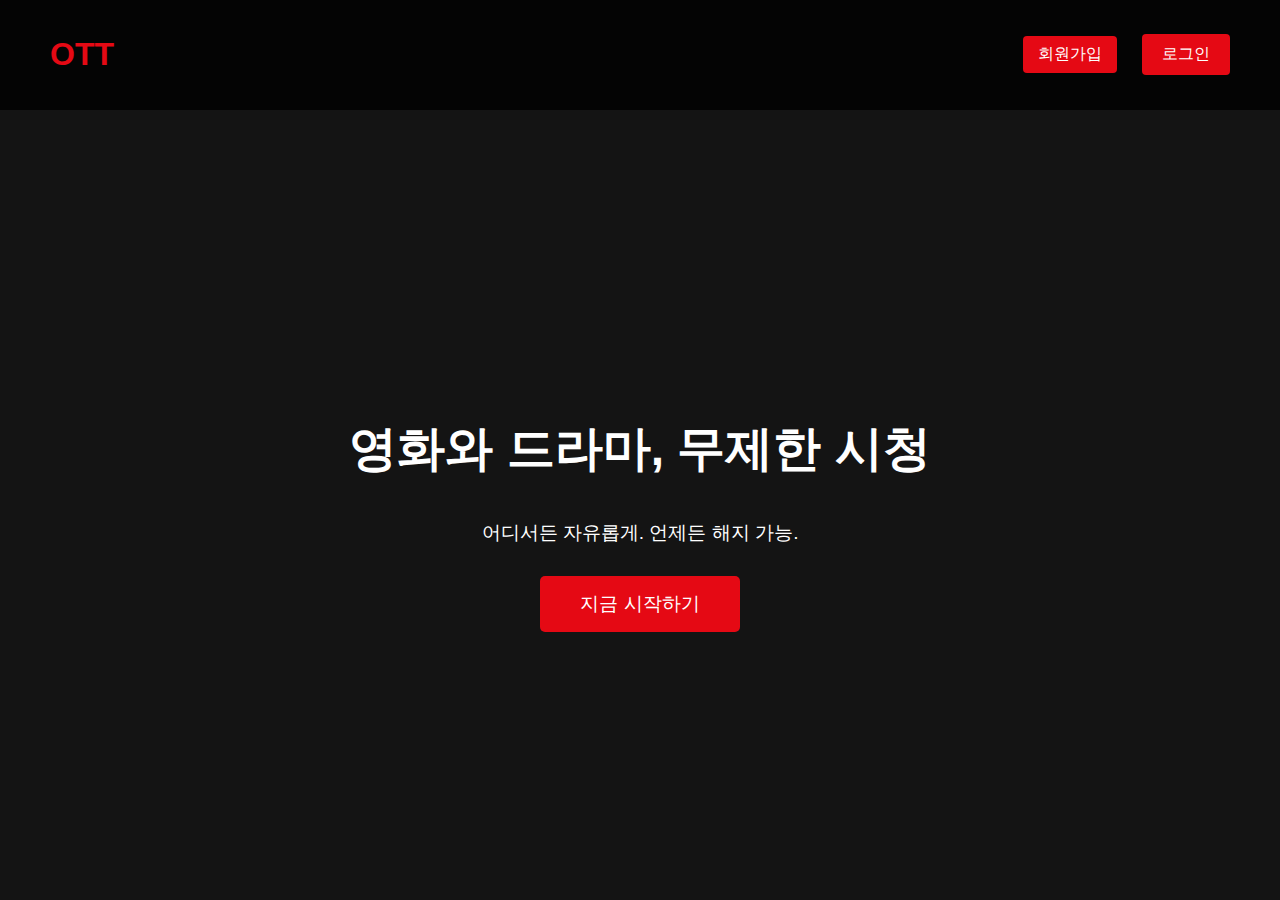
<file: back/src/main/resources/static/index.html>
<!DOCTYPE html>
<html lang="ko">
<head>
  <meta charset="UTF-8">
  <title>OTT</title>
  <link href="css/index.css" rel="stylesheet">
</head>
<body>
  <header>
    <h1><a href="/" class="homeLink">OTT</a></h1>
    <div class="header-buttons">
      <button class="signup-btn" id="signupBtn" onclick="openModal('signupModal')">회원가입</button>
      <button class="login-btn" id="loginBtn" onclick="openModal('loginModal')">로그인</button>
    </div>
  </header>

  <!-- 로그인 모달 -->
  <div class="modal" id="loginModal">
    <div class="modal-content">
      <span class="close-icon" onclick="closeModal('loginModal', true)">✕</span>
      <h2>로그인</h2>
      <form id="loginForm">
        <input type="text" id="loginId" name="id" placeholder="아이디" required />
        <input type="password" id="loginPw" name="password" placeholder="비밀번호" required />
        <button type="submit" id="modalLoginBtn">로그인</button>
      </form>
    </div>
  </div>

  <!-- 회원가입 모달 -->
  <div class="modal" id="signupModal">
    <div class="modal-content">
      <span class="close-icon" onclick="closeModal('signupModal', true)">✕</span>
      <h2>회원가입</h2>
      <form id="signupForm">
        <input type="text" id="signupId" name="id" placeholder="아이디" required />
        <input type="email" id="signupEmail" name="email" placeholder="이메일" required />
        <input type="text" id="signupNickname" name="nickname" placeholder="닉네임" required />
        <input type="password" id="signupPw" name="password" placeholder="비밀번호" required />
        <input type="password" id="signupPwConfirm" name="passwordConfirm" placeholder="비밀번호 확인" required />
        <button type="submit" id="modalSignupBtn">회원가입</button>
      </form>
    </div>
  </div>
  
  <section id="contents">
    <h2>추천 콘텐츠</h2>
    <div class="content-grid" id="contentGrid"></div>
  </section>

  <section class="banner" id="banner">
    <h2>영화와 드라마, 무제한 시청</h2>
    <p>어디서든 자유롭게. 언제든 해지 가능.</p>
    <button class="start-btn" onclick="openModal('signupModal')">지금 시작하기</button>
  </section>

  <script src="js/index.js"></script>
</body>
</html>
</file>
<file: back/src/main/resources/static/css/index.css>
body, html {
  margin: 0;
  padding: 0;
  font-family: Arial, sans-serif;
  background: #141414;
  color: white;
  min-height: 100vh;
  -ms-overflow-style: none;
  overflow: auto;
  box-sizing: border-box;
}

::-webkit-scrollbar {
  display: none;
}

/* 헤더 */
header {
  display: flex;
  justify-content: space-between;
  align-items: center;
  padding: 15px 50px;
  background: rgba(0,0,0,0.8);
  top: 0;
  z-index: 10;
}

header h1 {
  color: #e50914;
}

.homeLink {
  text-decoration: none;
  color: inherit;
}

.header-buttons {
  display: flex;
  align-items: center;
  gap: 25px;
}

/* 헤더 회원가입 버튼*/
.signup-btn {
  background: #e50914;
  border: none;
  padding: 8px 15px;
  border-radius: 4px;
  color: white;
  cursor: pointer;
  font-size: 16px;
}

/* 헤더 로그인 버튼 */
.login-btn {
  background: #e50914;
  border: none;
  padding: 10px 20px;
  border-radius: 4px;
  color: white;
  cursor: pointer;
  font-size: 16px;
}

/* 헤더 프로필 */
.welcome-text {
  color: #fff;         
  font-size: 16px;      
  font-weight: 500;     
}

.welcome-text .nickname {
  color: #e50914;       
}

/* 헤더 로그아웃 버튼 */
.logout-btn {
  background: #e50914;
  border: none;
  padding: 8px 15px;
  border-radius: 4px;
  color: white;
  cursor: pointer;
  font-size: 16px;
}

/* 홈 배너 */
.banner {
  height: calc(100vh - 110px);
  display: flex;
  flex-direction: column;
  justify-content: center;
  align-items: center;
  text-align: center;
  color: white;
  z-index: 1;
  position: relative;
}

.banner::before {
  content: "";
  opacity: 0.5;
  z-index: -1;
  opacity: 0.5;
  position: absolute;
  top: 0;
  left: 0;
  right: 0;
  bottom: 0;
}

.banner h2 {
  font-size: 3rem;
  margin-bottom: 20px;
}

.banner p {
  font-size: 1.2rem;
  margin-bottom: 30px;
}

.banner .start-btn {
  background: #e50914;
  color: white;
  font-size: 1.2rem;
  padding: 15px 40px;
  border: none;
  border-radius: 5px;
  cursor: pointer;
}

.banner .start-btn:hover,
.login-btn:hover {
  background: #f40612;
}

/* 로그인 시 보이는 컨텐츠 */
#contents {
  display: none;
  padding: 30px 50px;
}

.content-grid {
  display: grid;
  grid-template-columns: repeat(auto-fill, minmax(200px, 1fr));
  gap: 20px;
}

.card {
  background: #222;
  border-radius: 8px;
  overflow: hidden;
  cursor: pointer;
  transform: scale(1);
  transition: transform 0.3s;
}

.card img {
  width: 100%;
  display: block;
}

.card:hover {
  transform: scale(1.05);
}

.card h3 {
  margin: 10px;
  font-size: 1.1rem;
}

.card p {
  margin: 0 10px 10px 10px;
  font-size: 0.9rem;
  color: #bbb;
}

/* 모달 배경 */
.modal {
  display: none; /* 기본적으로 안 보이게 */
  position: fixed;
  top: 0; left: 0;
  width: 100%; height: 100%;
  background: rgba(0,0,0,0.7);
  justify-content: center;
  align-items: center;
  z-index: 1000;
}

/* 모달 컨테이너 */
.modal-content {
  background-color: #1e1e1e;
  padding: 40px;
  border-radius: 10px;
  box-shadow: 0 0 10px rgba(0,0,0,0.5);
  width: 300px;
  text-align: center;
  position: relative;
}

.modal-content h2 {
  margin-bottom: 20px;
}

.modal-content input {
  width: 100%;
  padding: 10px;
  margin: 10px 0;
  border: none;
  border-radius: 5px;
  box-sizing: border-box;
}

.modal-content button {
  width: 100%;
  padding: 10px;
  margin-top: 15px;
  background-color: #E50914;
  color: white;
  border: none;
  border-radius: 5px;
  box-sizing: border-box;
  cursor: pointer;
  font-size: 16px;
}

.modal-content button:hover {
  background-color: #B81D24;
}

/* 닫기 X */
.close-icon {
  position: absolute;
  top: 20px;
  right: 20px;
  font-size: 22px;
  font-weight: bold;
  color: white;
  cursor: pointer;
  line-height: 1;
}

.close-icon:hover {
  color: #E50914;
}
</file>
